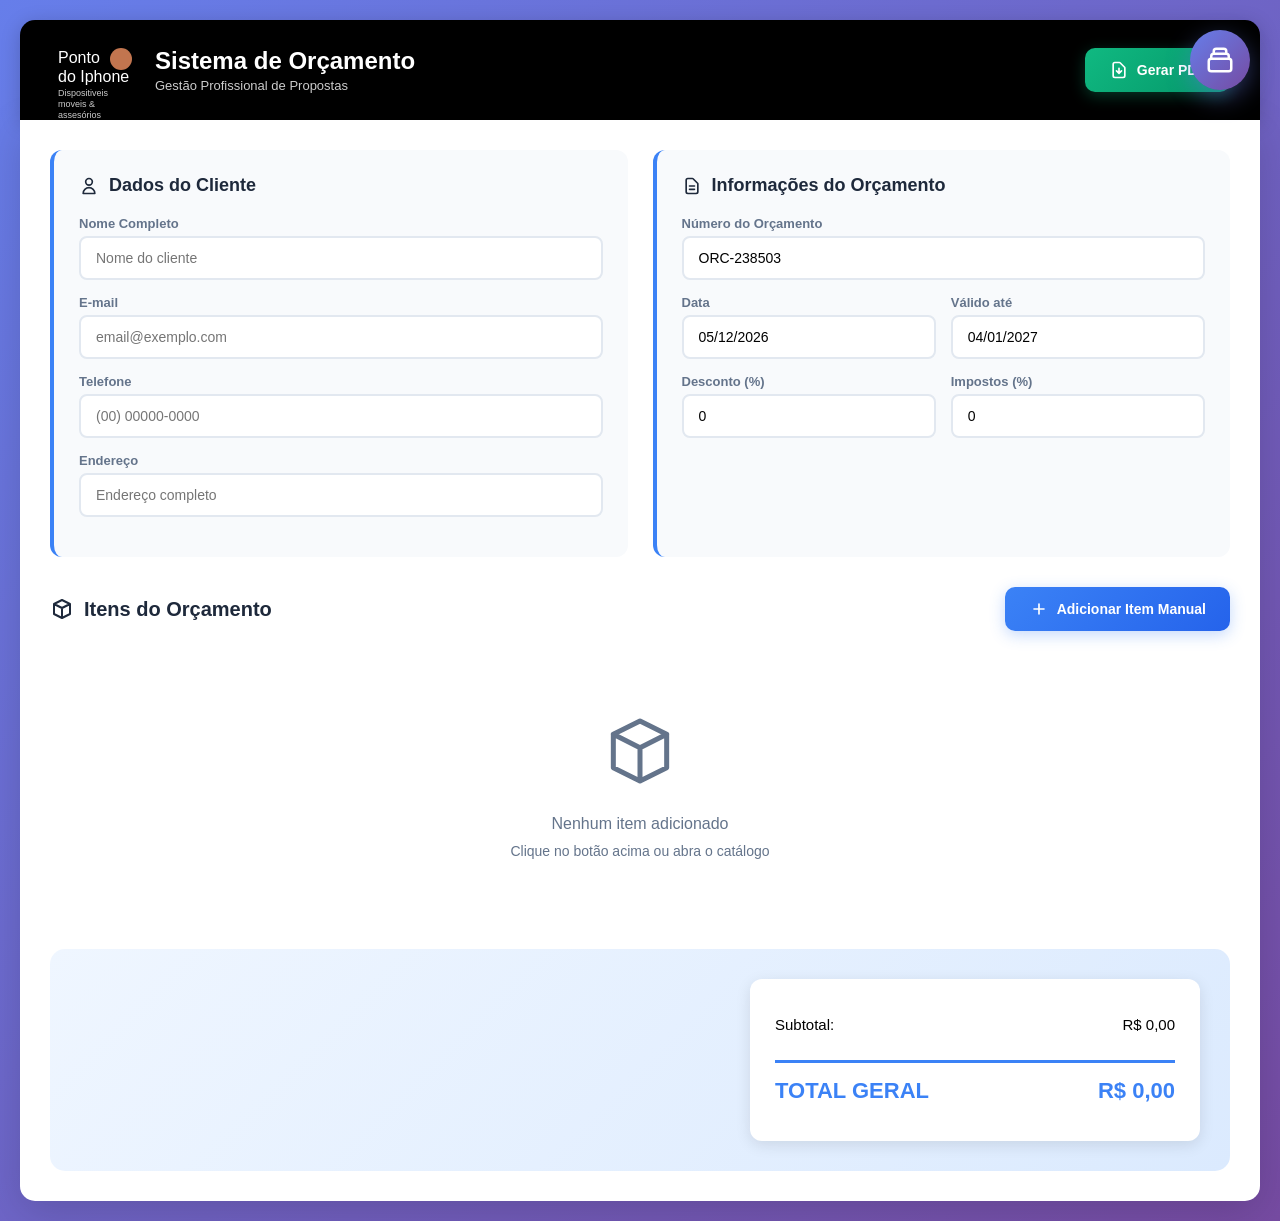
<file: index.html>
<!DOCTYPE html>
<html lang="pt-BR">
<head>
    <meta charset="UTF-8">
    <meta name="viewport" content="width=device-width, initial-scale=1.0">
    <title>Sistema de Orçamento - Ponto do Escritório</title>
    <link rel="stylesheet" href="styles.css">
</head>
    <!-- Botão Flutuante Catálogo -->
    <div class="catalog-fab" onclick="openCatalog()">
        <svg fill="none" stroke="currentColor" viewBox="0 0 24 24">
            <path stroke-linecap="round" stroke-linejoin="round" stroke-width="2" d="M19 11H5m14 0a2 2 0 012 2v6a2 2 0 01-2 2H5a2 2 0 01-2-2v-6a2 2 0 012-2m14 0V9a2 2 0 00-2-2M5 11V9a2 2 0 012-2m0 0V5a2 2 0 012-2h6a2 2 0 012 2v2M7 7h10"></path>
        </svg>
    </div>

    <div class="container">
        <!-- Header -->
        <div class="header">
            <div class="logo-container">
                
                <div class="logo">
                    <div class="logo-circle"></div>
                    <div class="logo-text">
                        <div class="the">Ponto</div>
                        <div class="office">do Iphone</div>
                        <div class="subtitle">Dispositiveis moveis & assesórios </div>
                    </div>
                </div>
                <div class="header-title">
                    <h1>Sistema de Orçamento</h1>
                    <p>Gestão Profissional de Propostas</p>
                </div>
            </div>
            <div class="header-actions">
                <button class="btn btn-success" onclick="generatePDF()">
                    <svg width="20" height="20" fill="none" stroke="currentColor" viewBox="0 0 24 24">
                        <path stroke-linecap="round" stroke-linejoin="round" stroke-width="2" d="M12 10v6m0 0l-3-3m3 3l3-3m2 8H7a2 2 0 01-2-2V5a2 2 0 012-2h5.586a1 1 0 01.707.293l5.414 5.414a1 1 0 01.293.707V19a2 2 0 01-2 2z"></path>
                    </svg>
                    Gerar PDF
                </button>
            </div>
        </div>

        <div class="main-card">
            <!-- Informações -->
            <div class="grid-2">
                <div class="info-section">
                    <h2>
                        <svg width="20" height="20" fill="none" stroke="currentColor" viewBox="0 0 24 24">
                            <path stroke-linecap="round" stroke-linejoin="round" stroke-width="2" d="M16 7a4 4 0 11-8 0 4 4 0 018 0zM12 14a7 7 0 00-7 7h14a7 7 0 00-7-7z"></path>
                        </svg>
                        Dados do Cliente
                    </h2>
                    <div class="form-group">
                        <label>Nome Completo</label>
                        <input type="text" id="clientName" class="form-control" placeholder="Nome do cliente">
                    </div>
                    <div class="form-group">
                        <label>E-mail</label>
                        <input type="email" id="clientEmail" name="email" class="form-control" placeholder="email@exemplo.com" autocomplete="email" required>
                    </div>
                    <div class="form-group">
                        <label>Telefone</label>
                        <input type="tel" id="clientPhone" class="form-control" placeholder="(00) 00000-0000">
                    </div>
                    <div class="form-group">
                        <label>Endereço</label>
                        <input type="text" id="clientAddress" class="form-control" placeholder="Endereço completo">
                    </div>
                </div>

                <div class="info-section">
                    <h2>
                        <svg width="20" height="20" fill="none" stroke="currentColor" viewBox="0 0 24 24">
                            <path stroke-linecap="round" stroke-linejoin="round" stroke-width="2" d="M9 12h6m-6 4h6m2 5H7a2 2 0 01-2-2V5a2 2 0 012-2h5.586a1 1 0 01.707.293l5.414 5.414a1 1 0 01.293.707V19a2 2 0 01-2 2z"></path>
                        </svg>
                        Informações do Orçamento
                    </h2>
                    <div class="form-group">
                        <label>Número do Orçamento</label>
                        <input type="text" id="budgetNumber" class="form-control">
                    </div>
                    <div class="form-row">
                        <div class="form-group">
                            <label>Data</label>
                            <input type="date" id="budgetDate" class="form-control">
                        </div>
                        <div class="form-group">
                            <label>Válido até</label>
                            <input type="date" id="budgetValidUntil" class="form-control">
                        </div>
                    </div>
                    <div class="form-row">
                        <div class="form-group">
                            <label>Desconto (%)</label>
                            <input type="number" id="budgetDiscount" class="form-control" min="0" max="100" step="0.1" value="0">
                        </div>
                        <div class="form-group">
                            <label>Impostos (%)</label>
                            <input type="number" id="budgetTax" class="form-control" min="0" max="100" step="0.1" value="0">
                        </div>
                    </div>
                </div>
            </div>

            <!-- Produtos -->
            <div class="products-section">
                <div class="section-header">
                    <h2>
                        <svg width="24" height="24" fill="none" stroke="currentColor" viewBox="0 0 24 24">
                            <path stroke-linecap="round" stroke-linejoin="round" stroke-width="2" d="M20 7l-8-4-8 4m16 0l-8 4m8-4v10l-8 4m0-10L4 7m8 4v10M4 7v10l8 4"></path>
                        </svg>
                        Itens do Orçamento
                    </h2>
                    <button class="btn btn-primary" onclick="addCustomProduct()">
                        <svg width="20" height="20" fill="none" stroke="currentColor" viewBox="0 0 24 24">
                            <path stroke-linecap="round" stroke-linejoin="round" stroke-width="2" d="M12 6v6m0 0v6m0-6h6m-6 0H6"></path>
                        </svg>
                        Adicionar Item Manual
                    </button>
                </div>
                <div class="products-grid" id="productsGrid">
                    <div style="text-align: center; padding: 60px 20px; color: #64748b;">
                        <svg width="80" height="80" fill="none" stroke="currentColor" viewBox="0 0 24 24" style="margin: 0 auto 20px;">
                            <path stroke-linecap="round" stroke-linejoin="round" stroke-width="1.5" d="M20 7l-8-4-8 4m16 0l-8 4m8-4v10l-8 4m0-10L4 7m8 4v10M4 7v10l8 4"></path>
                        </svg>
                        <p style="font-size: 16px;">Nenhum item adicionado</p>
                        <p style="font-size: 14px; margin-top: 10px;">Clique no botão acima ou abra o catálogo</p>
                    </div>
                </div>
            </div>

            <!-- Totais -->
            <div class="totals-section">
                <div class="totals-container">
                    <div class="totals-row">
                        <span>Subtotal:</span>
                        <span id="subtotal">R$ 0,00</span>
                    </div>
                    <div class="totals-row discount" id="discountRow" style="display: none;">
                        <span id="discountLabel">Desconto (0%):</span>
                        <span id="discountAmount">- R$ 0,00</span>
                    </div>
                    <div class="totals-row tax" id="taxRow" style="display: none;">
                        <span id="taxLabel">Impostos (0%):</span>
                        <span id="taxAmount">R$ 0,00</span>
                    </div>
                    <div class="totals-row final">
                        <span>TOTAL GERAL</span>
                        <span id="totalAmount">R$ 0,00</span>
                    </div>
                </div>
            </div>
        </div>
    </div>

    <!-- Modal Catálogo -->
    <div class="modal" id="catalogModal">
        <div class="modal-content">
            <div class="modal-header">
                <h2>
                    <svg width="28" height="28" fill="none" stroke="currentColor" viewBox="0 0 24 24">
                        <path stroke-linecap="round" stroke-linejoin="round" stroke-width="2" d="M19 11H5m14 0a2 2 0 012 2v6a2 2 0 01-2 2H5a2 2 0 01-2-2v-6a2 2 0 012-2m14 0V9a2 2 0 00-2-2M5 11V9a2 2 0 012-2m0 0V5a2 2 0 012-2h6a2 2 0 012 2v2M7 7h10"></path>
                    </svg>
                    Catálogo de Produtos
                </h2>
                <button class="close-modal" onclick="closeCatalog()">
                    <svg width="24" height="24" fill="none" stroke="white" viewBox="0 0 24 24">
                        <path stroke-linecap="round" stroke-linejoin="round" stroke-width="2" d="M6 18L18 6M6 6l12 12"></path>
                    </svg>
                </button>
            </div>
            <div class="modal-body">
                <!-- Formulário Adicionar Produto -->
                <div class="catalog-form">
                    <h3>➕ Adicionar Novo Produto ao Catálogo</h3>
                    <div class="form-row">
                        <div class="form-group">
                            <label>Nome do Produto</label>
                            <input type="text" id="newProductName" class="form-control" placeholder="Ex: Cadeira Presidente">
                        </div>
                        <div class="form-group">
                            <label>Preço (R$)</label>
                            <input type="number" id="newProductPrice" class="form-control" placeholder="0.00" step="0.01" min="0">
                        </div>
                    </div>
                    <div class="form-group">
                        <label>URL da Imagem</label>
                        <input type="url" id="newProductImage" class="form-control" placeholder="https://exemplo.com/imagem.jpg">
                    </div>
                    <button class="btn btn-primary" onclick="addCatalogProduct()">
                        <svg width="20" height="20" fill="none" stroke="currentColor" viewBox="0 0 24 24">
                            <path stroke-linecap="round" stroke-linejoin="round" stroke-width="2" d="M12 6v6m0 0v6m0-6h6m-6 0H6"></path>
                        </svg>
                        Adicionar ao Catálogo
                    </button>
                </div>

                <!-- Grid de Produtos -->
                <div class="catalog-grid" id="catalogGrid">
                    <div class="empty-catalog">
                        <svg fill="none" stroke="currentColor" viewBox="0 0 24 24">
                            <path stroke-linecap="round" stroke-linejoin="round" stroke-width="1.5" d="M20 7l-8-4-8 4m16 0l-8 4m8-4v10l-8 4m0-10L4 7m8 4v10M4 7v10l8 4"></path>
                        </svg>
                        <p style="font-size: 18px; font-weight: 600;">Nenhum produto no catálogo</p>
                        <p style="margin-top: 10px;">Adicione produtos usando o formulário acima</p>
                    </div>
                </div>
            </div>
        </div>
    </div>

    <script src="script.js"></script>
</body>
</html>
</file>
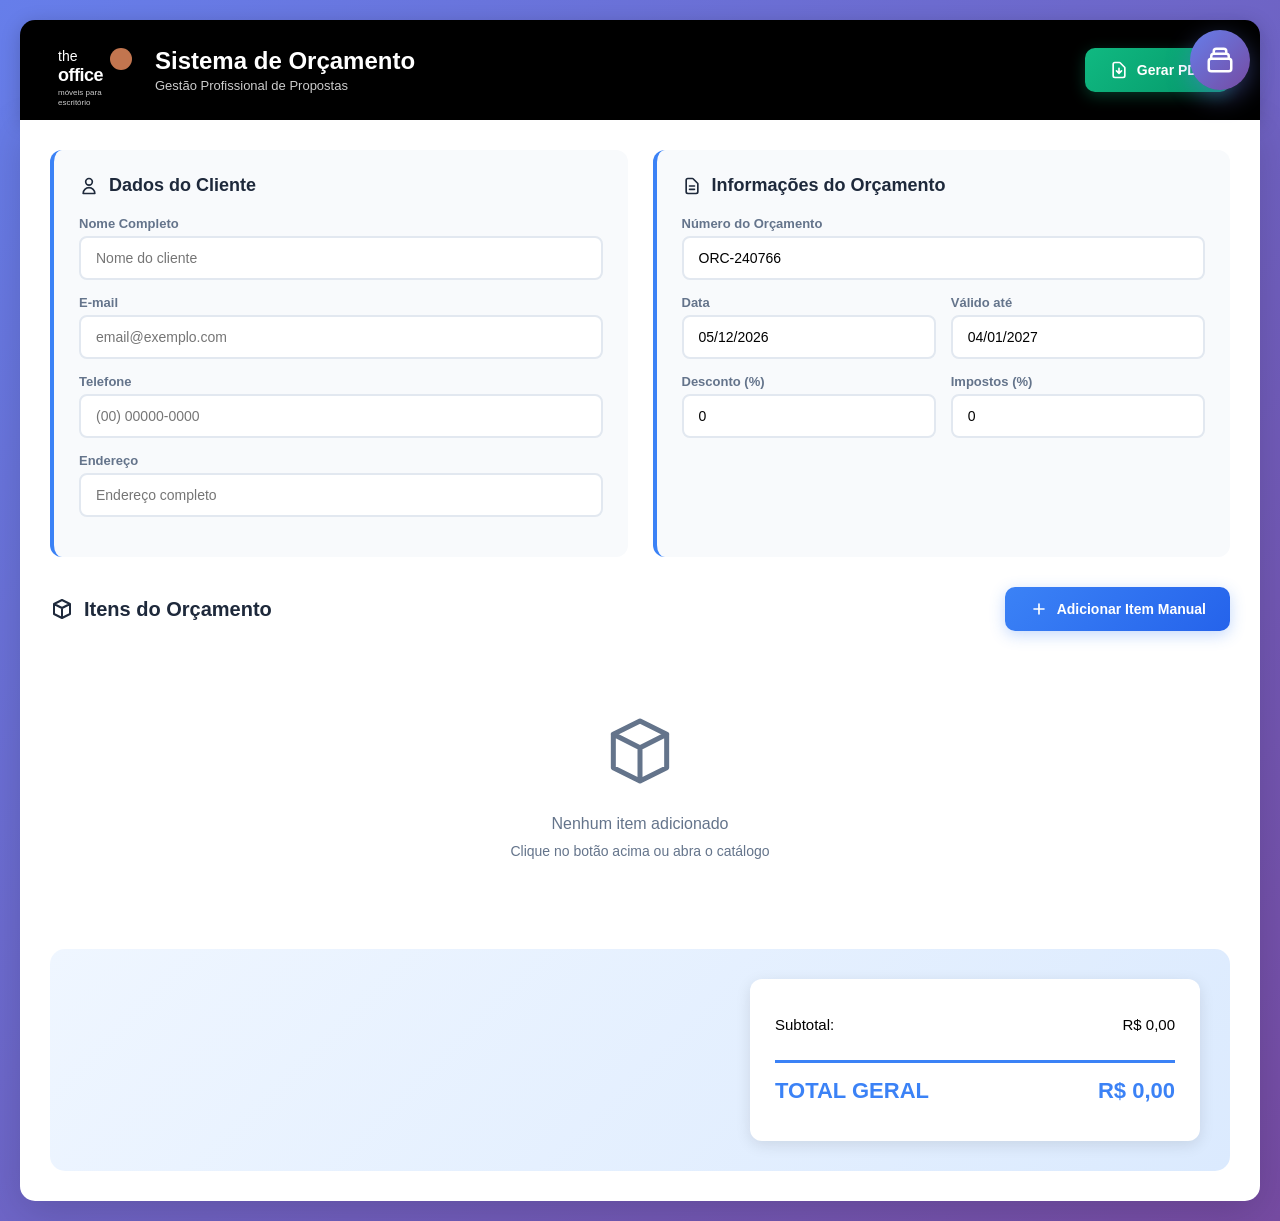
<file: sistema de orçamento/index.html>
<!DOCTYPE html>
<html lang="pt-BR">
<head>
    <meta charset="UTF-8">
    <meta name="viewport" content="width=device-width, initial-scale=1.0">
    <title>Sistema de Orçamento - The Office</title>
    <link rel="stylesheet" href="styles.css">
</head>
<body>
    <!-- Botão Flutuante Catálogo -->
    <div class="catalog-fab" onclick="openCatalog()">
        <svg fill="none" stroke="currentColor" viewBox="0 0 24 24">
            <path stroke-linecap="round" stroke-linejoin="round" stroke-width="2" d="M19 11H5m14 0a2 2 0 012 2v6a2 2 0 01-2 2H5a2 2 0 01-2-2v-6a2 2 0 012-2m14 0V9a2 2 0 00-2-2M5 11V9a2 2 0 012-2m0 0V5a2 2 0 012-2h6a2 2 0 012 2v2M7 7h10"></path>
        </svg>
    </div>

    <div class="container">
        <!-- Header -->
        <div class="header">
            <div class="logo-container">
                <div class="logo">
                    <div class="logo-circle"></div>
                    <div class="logo-text">
                        <div class="the">the</div>
                        <div class="office">office</div>
                        <div class="subtitle">móveis para escritório</div>
                    </div>
                </div>
                <div class="header-title">
                    <h1>Sistema de Orçamento</h1>
                    <p>Gestão Profissional de Propostas</p>
                </div>
            </div>
            <div class="header-actions">
                <button class="btn btn-success" onclick="generatePDF()">
                    <svg width="20" height="20" fill="none" stroke="currentColor" viewBox="0 0 24 24">
                        <path stroke-linecap="round" stroke-linejoin="round" stroke-width="2" d="M12 10v6m0 0l-3-3m3 3l3-3m2 8H7a2 2 0 01-2-2V5a2 2 0 012-2h5.586a1 1 0 01.707.293l5.414 5.414a1 1 0 01.293.707V19a2 2 0 01-2 2z"></path>
                    </svg>
                    Gerar PDF
                </button>
            </div>
        </div>

        <div class="main-card">
            <!-- Informações -->
            <div class="grid-2">
                <div class="info-section">
                    <h2>
                        <svg width="20" height="20" fill="none" stroke="currentColor" viewBox="0 0 24 24">
                            <path stroke-linecap="round" stroke-linejoin="round" stroke-width="2" d="M16 7a4 4 0 11-8 0 4 4 0 018 0zM12 14a7 7 0 00-7 7h14a7 7 0 00-7-7z"></path>
                        </svg>
                        Dados do Cliente
                    </h2>
                    <div class="form-group">
                        <label>Nome Completo</label>
                        <input type="text" id="clientName" class="form-control" placeholder="Nome do cliente">
                    </div>
                    <div class="form-group">
                        <label>E-mail</label>
                        <input type="email" id="clientEmail" class="form-control" placeholder="email@exemplo.com">
                    </div>
                    <div class="form-group">
                        <label>Telefone</label>
                        <input type="tel" id="clientPhone" class="form-control" placeholder="(00) 00000-0000">
                    </div>
                    <div class="form-group">
                        <label>Endereço</label>
                        <input type="text" id="clientAddress" class="form-control" placeholder="Endereço completo">
                    </div>
                </div>

                <div class="info-section">
                    <h2>
                        <svg width="20" height="20" fill="none" stroke="currentColor" viewBox="0 0 24 24">
                            <path stroke-linecap="round" stroke-linejoin="round" stroke-width="2" d="M9 12h6m-6 4h6m2 5H7a2 2 0 01-2-2V5a2 2 0 012-2h5.586a1 1 0 01.707.293l5.414 5.414a1 1 0 01.293.707V19a2 2 0 01-2 2z"></path>
                        </svg>
                        Informações do Orçamento
                    </h2>
                    <div class="form-group">
                        <label>Número do Orçamento</label>
                        <input type="text" id="budgetNumber" class="form-control">
                    </div>
                    <div class="form-row">
                        <div class="form-group">
                            <label>Data</label>
                            <input type="date" id="budgetDate" class="form-control">
                        </div>
                        <div class="form-group">
                            <label>Válido até</label>
                            <input type="date" id="budgetValidUntil" class="form-control">
                        </div>
                    </div>
                    <div class="form-row">
                        <div class="form-group">
                            <label>Desconto (%)</label>
                            <input type="number" id="budgetDiscount" class="form-control" min="0" max="100" step="0.1" value="0">
                        </div>
                        <div class="form-group">
                            <label>Impostos (%)</label>
                            <input type="number" id="budgetTax" class="form-control" min="0" max="100" step="0.1" value="0">
                        </div>
                    </div>
                </div>
            </div>

            <!-- Produtos -->
            <div class="products-section">
                <div class="section-header">
                    <h2>
                        <svg width="24" height="24" fill="none" stroke="currentColor" viewBox="0 0 24 24">
                            <path stroke-linecap="round" stroke-linejoin="round" stroke-width="2" d="M20 7l-8-4-8 4m16 0l-8 4m8-4v10l-8 4m0-10L4 7m8 4v10M4 7v10l8 4"></path>
                        </svg>
                        Itens do Orçamento
                    </h2>
                    <button class="btn btn-primary" onclick="addCustomProduct()">
                        <svg width="20" height="20" fill="none" stroke="currentColor" viewBox="0 0 24 24">
                            <path stroke-linecap="round" stroke-linejoin="round" stroke-width="2" d="M12 6v6m0 0v6m0-6h6m-6 0H6"></path>
                        </svg>
                        Adicionar Item Manual
                    </button>
                </div>
                <div class="products-grid" id="productsGrid">
                    <div style="text-align: center; padding: 60px 20px; color: #64748b;">
                        <svg width="80" height="80" fill="none" stroke="currentColor" viewBox="0 0 24 24" style="margin: 0 auto 20px;">
                            <path stroke-linecap="round" stroke-linejoin="round" stroke-width="1.5" d="M20 7l-8-4-8 4m16 0l-8 4m8-4v10l-8 4m0-10L4 7m8 4v10M4 7v10l8 4"></path>
                        </svg>
                        <p style="font-size: 16px;">Nenhum item adicionado</p>
                        <p style="font-size: 14px; margin-top: 10px;">Clique no botão acima ou abra o catálogo</p>
                    </div>
                </div>
            </div>

            <!-- Totais -->
            <div class="totals-section">
                <div class="totals-container">
                    <div class="totals-row">
                        <span>Subtotal:</span>
                        <span id="subtotal">R$ 0,00</span>
                    </div>
                    <div class="totals-row discount" id="discountRow" style="display: none;">
                        <span id="discountLabel">Desconto (0%):</span>
                        <span id="discountAmount">- R$ 0,00</span>
                    </div>
                    <div class="totals-row tax" id="taxRow" style="display: none;">
                        <span id="taxLabel">Impostos (0%):</span>
                        <span id="taxAmount">R$ 0,00</span>
                    </div>
                    <div class="totals-row final">
                        <span>TOTAL GERAL</span>
                        <span id="totalAmount">R$ 0,00</span>
                    </div>
                </div>
            </div>
        </div>
    </div>

    <!-- Modal Catálogo -->
    <div class="modal" id="catalogModal">
        <div class="modal-content">
            <div class="modal-header">
                <h2>
                    <svg width="28" height="28" fill="none" stroke="currentColor" viewBox="0 0 24 24">
                        <path stroke-linecap="round" stroke-linejoin="round" stroke-width="2" d="M19 11H5m14 0a2 2 0 012 2v6a2 2 0 01-2 2H5a2 2 0 01-2-2v-6a2 2 0 012-2m14 0V9a2 2 0 00-2-2M5 11V9a2 2 0 012-2m0 0V5a2 2 0 012-2h6a2 2 0 012 2v2M7 7h10"></path>
                    </svg>
                    Catálogo de Produtos
                </h2>
                <button class="close-modal" onclick="closeCatalog()">
                    <svg width="24" height="24" fill="none" stroke="white" viewBox="0 0 24 24">
                        <path stroke-linecap="round" stroke-linejoin="round" stroke-width="2" d="M6 18L18 6M6 6l12 12"></path>
                    </svg>
                </button>
            </div>
            <div class="modal-body">
                <!-- Formulário Adicionar Produto -->
                <div class="catalog-form">
                    <h3>➕ Adicionar Novo Produto ao Catálogo</h3>
                    <div class="form-row">
                        <div class="form-group">
                            <label>Nome do Produto</label>
                            <input type="text" id="newProductName" class="form-control" placeholder="Ex: Cadeira Presidente">
                        </div>
                        <div class="form-group">
                            <label>Preço (R$)</label>
                            <input type="number" id="newProductPrice" class="form-control" placeholder="0.00" step="0.01" min="0">
                        </div>
                    </div>
                    <div class="form-group">
                        <label>URL da Imagem</label>
                        <input type="url" id="newProductImage" class="form-control" placeholder="https://exemplo.com/imagem.jpg">
                    </div>
                    <button class="btn btn-primary" onclick="addCatalogProduct()">
                        <svg width="20" height="20" fill="none" stroke="currentColor" viewBox="0 0 24 24">
                            <path stroke-linecap="round" stroke-linejoin="round" stroke-width="2" d="M12 6v6m0 0v6m0-6h6m-6 0H6"></path>
                        </svg>
                        Adicionar ao Catálogo
                    </button>
                </div>

                <!-- Grid de Produtos -->
                <div class="catalog-grid" id="catalogGrid">
                    <div class="empty-catalog">
                        <svg fill="none" stroke="currentColor" viewBox="0 0 24 24">
                            <path stroke-linecap="round" stroke-linejoin="round" stroke-width="1.5" d="M20 7l-8-4-8 4m16 0l-8 4m8-4v10l-8 4m0-10L4 7m8 4v10M4 7v10l8 4"></path>
                        </svg>
                        <p style="font-size: 18px; font-weight: 600;">Nenhum produto no catálogo</p>
                        <p style="margin-top: 10px;">Adicione produtos usando o formulário acima</p>
                    </div>
                </div>
            </div>
        </div>
    </div>

    <script src="script.js"></script>
</body>
</html>
</file>
<file: styles.css>
* {
    margin: 0;
    padding: 0;
    box-sizing: border-box;
}

:root {
    --primary: #3b82f6;
    --primary-dark: #2563eb;
    --secondary: #64748b;
    --success: #10b981;
    --danger: #ef4444;
    --dark: #1e293b;
    --light: #f8fafc;
    --border: #e2e8f0;
}

body {
    font-family: 'Segoe UI', Tahoma, Geneva, Verdana, sans-serif;
    background: linear-gradient(135deg, #667eea 0%, #764ba2 100%);
    min-height: 100vh;
    padding: 20px;
}

.container {
    max-width: 1400px;
    margin: 0 auto;
}

/* ===== HEADER COM LOGO ===== */
.header {
    background: #000;
    padding: 20px 30px;
    border-radius: 15px 15px 0 0;
    box-shadow: 0 4px 20px rgba(0,0,0,0.2);
    display: flex;
    align-items: center;
    justify-content: space-between;
}

.logo-container {
    display: flex;
    align-items: center;
    gap: 15px;
}

.logo {
    position: relative;
    width: 90px;
    height: 60px;
    background: #000;
    border-radius: 8px;
    padding: 8px;
}

.logo-circle {
    position: absolute;
    top: 8px;
    right: 8px;
    width: 22px;
    height: 22px;
    background: #c2754f;
    border-radius: 50%;
}

.logo-text {
    color: white;
    line-height: 1.2;
}

.logo-text .Ponto {
    font-size: 12px;
    font-weight: 400;
}

.logo-text .do-Iphone📱 {
    font-size: 12px;
    font-weight: 400;
    letter-spacing: -0.5px;
}

.logo-text .subtitle {
    font-size: 9px;
    opacity: 0.8;
    margin-top: 2px;
}

.header-title {
    color: white;
}

.header-title h1 {
    font-size: 24px;
    font-weight: 700;
}

.header-title p {
    font-size: 13px;
    opacity: 0.8;
    margin-top: 3px;
}

.header-actions {
    display: flex;
    gap: 10px;
}

/* ===== BOTÃO FLUTUANTE CATÁLOGO ===== */
.catalog-fab {
    position: fixed;
    right: 30px;
    top: 30px;
    width: 60px;
    height: 60px;
    background: linear-gradient(135deg, #667eea 0%, #764ba2 100%);
    border-radius: 50%;
    display: flex;
    align-items: center;
    justify-content: center;
    cursor: pointer;
    box-shadow: 0 8px 25px rgba(102, 126, 234, 0.4);
    z-index: 1000;
    transition: transform 0.3s;
}

.catalog-fab:hover {
    transform: scale(1.1);
}

.catalog-fab svg {
    width: 30px;
    height: 30px;
    stroke: white;
}

/* ===== MAIN CARD ===== */
.main-card {
    background: white;
    border-radius: 0 0 15px 15px;
    box-shadow: 0 10px 40px rgba(0,0,0,0.15);
    padding: 30px;
}

/* ===== GRID LAYOUT ===== */
.grid-2 {
    display: grid;
    grid-template-columns: repeat(auto-fit, minmax(350px, 1fr));
    gap: 25px;
    margin-bottom: 30px;
}

.info-section {
    background: var(--light);
    padding: 25px;
    border-radius: 12px;
    border-left: 4px solid var(--primary);
}

.info-section h2 {
    color: var(--dark);
    font-size: 18px;
    margin-bottom: 20px;
    display: flex;
    align-items: center;
    gap: 10px;
}

/* ===== FORMULÁRIOS ===== */
.form-group {
    margin-bottom: 15px;
}

.form-group label {
    display: block;
    font-size: 13px;
    font-weight: 600;
    color: var(--secondary);
    margin-bottom: 5px;
}

.form-control {
    width: 100%;
    padding: 12px 15px;
    border: 2px solid var(--border);
    border-radius: 8px;
    font-size: 14px;
    transition: all 0.3s;
}

.form-control:focus {
    outline: none;
    border-color: var(--primary);
    box-shadow: 0 0 0 3px rgba(59, 130, 246, 0.1);
}

.form-row {
    display: grid;
    grid-template-columns: 1fr 1fr;
    gap: 15px;
}

/* ===== BOTÕES ===== */
.btn {
    display: inline-flex;
    align-items: center;
    gap: 8px;
    padding: 12px 24px;
    border: none;
    border-radius: 10px;
    font-weight: 600;
    font-size: 14px;
    cursor: pointer;
    transition: all 0.3s;
}

.btn-primary {
    background: linear-gradient(135deg, var(--primary) 0%, var(--primary-dark) 100%);
    color: white;
    box-shadow: 0 4px 15px rgba(59, 130, 246, 0.3);
}

.btn-primary:hover {
    transform: translateY(-2px);
    box-shadow: 0 6px 20px rgba(59, 130, 246, 0.4);
}

.btn-success {
    background: linear-gradient(135deg, #10b981 0%, #059669 100%);
    color: white;
    box-shadow: 0 4px 15px rgba(16, 185, 129, 0.3);
}

.btn-success:hover {
    transform: translateY(-2px);
    box-shadow: 0 6px 20px rgba(16, 185, 129, 0.4);
}

.btn-icon {
    padding: 8px;
    background: #fee;
    color: var(--danger);
    border-radius: 6px;
}

.btn-icon:hover {
    background: var(--danger);
    color: white;
}

.btn-sm {
    padding: 8px 16px;
    font-size: 13px;
}

/* ===== SEÇÃO DE PRODUTOS ===== */
.products-section {
    margin: 30px 0;
}

.section-header {
    display: flex;
    align-items: center;
    justify-content: space-between;
    margin-bottom: 20px;
}

.section-header h2 {
    color: var(--dark);
    font-size: 20px;
    display: flex;
    align-items: center;
    gap: 10px;
}

.products-grid {
    display: grid;
    gap: 15px;
}

.product-item {
    background: var(--light);
    padding: 20px;
    border-radius: 12px;
    display: grid;
    grid-template-columns: 100px 1fr auto;
    gap: 20px;
    align-items: center;
    transition: all 0.3s;
    border: 2px solid transparent;
}

.product-item:hover {
    border-color: var(--primary);
    box-shadow: 0 4px 15px rgba(0,0,0,0.1);
}

.product-image {
    width: 100px;
    height: 100px;
    border-radius: 10px;
    object-fit: cover;
    background: white;
    border: 2px solid var(--border);
}

.product-info {
    flex: 1;
}

.product-info textarea {
    width: 100%;
    min-height: 60px;
    resize: vertical;
}

.product-values {
    display: flex;
    gap: 15px;
    align-items: center;
}

.product-values input {
    width: 80px;
    text-align: center;
}

.product-total {
    font-size: 18px;
    font-weight: 700;
    color: var(--primary);
    min-width: 120px;
    text-align: right;
}

/* ===== TOTAIS ===== */
.totals-section {
    background: linear-gradient(135deg, #eff6ff 0%, #dbeafe 100%);
    padding: 30px;
    border-radius: 15px;
    margin-top: 30px;
}

.totals-container {
    max-width: 450px;
    margin-left: auto;
    background: white;
    padding: 25px;
    border-radius: 12px;
    box-shadow: 0 4px 15px rgba(0,0,0,0.1);
}

.totals-row {
    display: flex;
    justify-content: space-between;
    padding: 12px 0;
    font-size: 15px;
}

.totals-row.discount {
    color: var(--danger);
    font-weight: 600;
}

.totals-row.tax {
    color: #f59e0b;
    font-weight: 600;
}

.totals-row.final {
    font-size: 22px;
    font-weight: 800;
    color: var(--primary);
    border-top: 3px solid var(--primary);
    padding-top: 15px;
    margin-top: 15px;
}

/* ===== MODAL CATÁLOGO ===== */
.modal {
    display: none;
    position: fixed;
    inset: 0;
    background: rgba(0,0,0,0.7);
    z-index: 2000;
    align-items: center;
    justify-content: center;
    padding: 20px;
}

.modal.active {
    display: flex;
}

.modal-content {
    background: white;
    border-radius: 20px;
    max-width: 1200px;
    width: 100%;
    max-height: 90vh;
    overflow: hidden;
    display: flex;
    flex-direction: column;
    box-shadow: 0 20px 60px rgba(0,0,0,0.3);
}

.modal-header {
    background: linear-gradient(135deg, var(--primary) 0%, var(--primary-dark) 100%);
    color: white;
    padding: 25px 30px;
    display: flex;
    align-items: center;
    justify-content: space-between;
}

.modal-header h2 {
    font-size: 24px;
    display: flex;
    align-items: center;
    gap: 12px;
}

.close-modal {
    width: 40px;
    height: 40px;
    border: none;
    background: rgba(255,255,255,0.2);
    border-radius: 50%;
    cursor: pointer;
    display: flex;
    align-items: center;
    justify-content: center;
    transition: all 0.3s;
}

.close-modal:hover {
    background: rgba(255,255,255,0.3);
    transform: rotate(90deg);
}

.modal-body {
    padding: 30px;
    overflow-y: auto;
}

/* ===== CATÁLOGO ===== */
.catalog-form {
    background: var(--light);
    padding: 25px;
    border-radius: 15px;
    margin-bottom: 30px;
}

.catalog-form h3 {
    margin-bottom: 20px;
    color: var(--dark);
}

.catalog-grid {
    display: grid;
    grid-template-columns: repeat(auto-fill, minmax(250px, 1fr));
    gap: 20px;
}

.catalog-item {
    background: var(--light);
    border-radius: 15px;
    overflow: hidden;
    transition: all 0.3s;
    border: 2px solid transparent;
    cursor: pointer;
}

.catalog-item:hover {
    border-color: var(--primary);
    transform: translateY(-5px);
    box-shadow: 0 8px 25px rgba(0,0,0,0.15);
}

.catalog-item-image {
    width: 100%;
    height: 180px;
    object-fit: cover;
    background: white;
}

.catalog-item-info {
    padding: 15px;
}

.catalog-item-name {
    font-weight: 700;
    color: var(--dark);
    margin-bottom: 5px;
}

.catalog-item-price {
    font-size: 20px;
    font-weight: 800;
    color: var(--primary);
}

.catalog-item-actions {
    padding: 15px;
    display: flex;
    gap: 10px;
    border-top: 1px solid var(--border);
}

.empty-catalog {
    text-align: center;
    padding: 60px 20px;
    color: var(--secondary);
    grid-column: 1 / -1;
}

.empty-catalog svg {
    width: 80px;
    height: 80px;
    margin-bottom: 20px;
    opacity: 0.5;
}

/* ===== ÍCONES ===== */
svg {
    flex-shrink: 0;
}

/* ===== RESPONSIVE ===== */
@media (max-width: 768px) {
    .grid-2 {
        grid-template-columns: 1fr;
    }
    
    .product-item {
        grid-template-columns: 80px 1fr;
    }
    
    .product-values {
        flex-direction: column;
        align-items: stretch;
    }

    .catalog-grid {
        grid-template-columns: repeat(auto-fill, minmax(200px, 1fr));
    }

    .catalog-fab {
        right: 20px;
        top: 20px;
        width: 50px;
        height: 50px;
    }

    .catalog-fab svg {
        width: 24px;
        height: 24px;
    }

    .header {
        flex-direction: column;
        gap: 15px;
    }

    .header-actions {
        width: 100%;
        justify-content: stretch;
    }

    .header-actions .btn {
        flex: 1;
    }
}

/* ===== ANIMAÇÕES ===== */
@keyframes fadeIn {
    from {
        opacity: 0;
        transform: translateY(10px);
    }
    to {
        opacity: 1;
        transform: translateY(0);
    }
}

.fade-in {
    animation: fadeIn 0.3s ease-out;
}

/*===== BOTÃO EXPORTAR EXCEL =====*/
.btn-excel {
    BACKGROUND-COLOR: #2d6a4f;
    COLOR: GREEN;
    BORDER: 1px solid black;
    display: inline-flex;
    align-items: center;
    gap: 8px;
    padding: 10px 20px;
    border-radius: 8px;
    font-weight: 600;
    cursor: pointer;
    transition: all 0.3s;
}
</file>
<file: sistema de orçamento/styles.css>
* {
    margin: 0;
    padding: 0;
    box-sizing: border-box;
}

:root {
    --primary: #3b82f6;
    --primary-dark: #2563eb;
    --secondary: #64748b;
    --success: #10b981;
    --danger: #ef4444;
    --dark: #1e293b;
    --light: #f8fafc;
    --border: #e2e8f0;
}

body {
    font-family: 'Segoe UI', Tahoma, Geneva, Verdana, sans-serif;
    background: linear-gradient(135deg, #667eea 0%, #764ba2 100%);
    min-height: 100vh;
    padding: 20px;
}

.container {
    max-width: 1400px;
    margin: 0 auto;
}

/* ===== HEADER COM LOGO ===== */
.header {
    background: #000;
    padding: 20px 30px;
    border-radius: 15px 15px 0 0;
    box-shadow: 0 4px 20px rgba(0,0,0,0.2);
    display: flex;
    align-items: center;
    justify-content: space-between;
}

.logo-container {
    display: flex;
    align-items: center;
    gap: 15px;
}

.logo {
    position: relative;
    width: 90px;
    height: 60px;
    background: #000;
    border-radius: 8px;
    padding: 8px;
}

.logo-circle {
    position: absolute;
    top: 8px;
    right: 8px;
    width: 22px;
    height: 22px;
    background: #c2754f;
    border-radius: 50%;
}

.logo-text {
    color: white;
    line-height: 1.2;
}

.logo-text .the {
    font-size: 14px;
    font-weight: 300;
}

.logo-text .office {
    font-size: 18px;
    font-weight: 700;
    letter-spacing: -0.5px;
}

.logo-text .subtitle {
    font-size: 8px;
    opacity: 0.8;
    margin-top: 2px;
}

.header-title {
    color: white;
}

.header-title h1 {
    font-size: 24px;
    font-weight: 700;
}

.header-title p {
    font-size: 13px;
    opacity: 0.8;
    margin-top: 3px;
}

.header-actions {
    display: flex;
    gap: 10px;
}

/* ===== BOTÃO FLUTUANTE CATÁLOGO ===== */
.catalog-fab {
    position: fixed;
    right: 30px;
    top: 30px;
    width: 60px;
    height: 60px;
    background: linear-gradient(135deg, #667eea 0%, #764ba2 100%);
    border-radius: 50%;
    display: flex;
    align-items: center;
    justify-content: center;
    cursor: pointer;
    box-shadow: 0 8px 25px rgba(102, 126, 234, 0.4);
    z-index: 1000;
    transition: transform 0.3s;
}

.catalog-fab:hover {
    transform: scale(1.1);
}

.catalog-fab svg {
    width: 30px;
    height: 30px;
    stroke: white;
}

/* ===== MAIN CARD ===== */
.main-card {
    background: white;
    border-radius: 0 0 15px 15px;
    box-shadow: 0 10px 40px rgba(0,0,0,0.15);
    padding: 30px;
}

/* ===== GRID LAYOUT ===== */
.grid-2 {
    display: grid;
    grid-template-columns: repeat(auto-fit, minmax(350px, 1fr));
    gap: 25px;
    margin-bottom: 30px;
}

.info-section {
    background: var(--light);
    padding: 25px;
    border-radius: 12px;
    border-left: 4px solid var(--primary);
}

.info-section h2 {
    color: var(--dark);
    font-size: 18px;
    margin-bottom: 20px;
    display: flex;
    align-items: center;
    gap: 10px;
}

/* ===== FORMULÁRIOS ===== */
.form-group {
    margin-bottom: 15px;
}

.form-group label {
    display: block;
    font-size: 13px;
    font-weight: 600;
    color: var(--secondary);
    margin-bottom: 5px;
}

.form-control {
    width: 100%;
    padding: 12px 15px;
    border: 2px solid var(--border);
    border-radius: 8px;
    font-size: 14px;
    transition: all 0.3s;
}

.form-control:focus {
    outline: none;
    border-color: var(--primary);
    box-shadow: 0 0 0 3px rgba(59, 130, 246, 0.1);
}

.form-row {
    display: grid;
    grid-template-columns: 1fr 1fr;
    gap: 15px;
}

/* ===== BOTÕES ===== */
.btn {
    display: inline-flex;
    align-items: center;
    gap: 8px;
    padding: 12px 24px;
    border: none;
    border-radius: 10px;
    font-weight: 600;
    font-size: 14px;
    cursor: pointer;
    transition: all 0.3s;
}

.btn-primary {
    background: linear-gradient(135deg, var(--primary) 0%, var(--primary-dark) 100%);
    color: white;
    box-shadow: 0 4px 15px rgba(59, 130, 246, 0.3);
}

.btn-primary:hover {
    transform: translateY(-2px);
    box-shadow: 0 6px 20px rgba(59, 130, 246, 0.4);
}

.btn-success {
    background: linear-gradient(135deg, #10b981 0%, #059669 100%);
    color: white;
    box-shadow: 0 4px 15px rgba(16, 185, 129, 0.3);
}

.btn-success:hover {
    transform: translateY(-2px);
    box-shadow: 0 6px 20px rgba(16, 185, 129, 0.4);
}

.btn-icon {
    padding: 8px;
    background: #fee;
    color: var(--danger);
    border-radius: 6px;
}

.btn-icon:hover {
    background: var(--danger);
    color: white;
}

.btn-sm {
    padding: 8px 16px;
    font-size: 13px;
}

/* ===== SEÇÃO DE PRODUTOS ===== */
.products-section {
    margin: 30px 0;
}

.section-header {
    display: flex;
    align-items: center;
    justify-content: space-between;
    margin-bottom: 20px;
}

.section-header h2 {
    color: var(--dark);
    font-size: 20px;
    display: flex;
    align-items: center;
    gap: 10px;
}

.products-grid {
    display: grid;
    gap: 15px;
}

.product-item {
    background: var(--light);
    padding: 20px;
    border-radius: 12px;
    display: grid;
    grid-template-columns: 100px 1fr auto;
    gap: 20px;
    align-items: center;
    transition: all 0.3s;
    border: 2px solid transparent;
}

.product-item:hover {
    border-color: var(--primary);
    box-shadow: 0 4px 15px rgba(0,0,0,0.1);
}

.product-image {
    width: 100px;
    height: 100px;
    border-radius: 10px;
    object-fit: cover;
    background: white;
    border: 2px solid var(--border);
}

.product-info {
    flex: 1;
}

.product-info textarea {
    width: 100%;
    min-height: 60px;
    resize: vertical;
}

.product-values {
    display: flex;
    gap: 15px;
    align-items: center;
}

.product-values input {
    width: 80px;
    text-align: center;
}

.product-total {
    font-size: 18px;
    font-weight: 700;
    color: var(--primary);
    min-width: 120px;
    text-align: right;
}

/* ===== TOTAIS ===== */
.totals-section {
    background: linear-gradient(135deg, #eff6ff 0%, #dbeafe 100%);
    padding: 30px;
    border-radius: 15px;
    margin-top: 30px;
}

.totals-container {
    max-width: 450px;
    margin-left: auto;
    background: white;
    padding: 25px;
    border-radius: 12px;
    box-shadow: 0 4px 15px rgba(0,0,0,0.1);
}

.totals-row {
    display: flex;
    justify-content: space-between;
    padding: 12px 0;
    font-size: 15px;
}

.totals-row.discount {
    color: var(--danger);
    font-weight: 600;
}

.totals-row.tax {
    color: #f59e0b;
    font-weight: 600;
}

.totals-row.final {
    font-size: 22px;
    font-weight: 800;
    color: var(--primary);
    border-top: 3px solid var(--primary);
    padding-top: 15px;
    margin-top: 15px;
}

/* ===== MODAL CATÁLOGO ===== */
.modal {
    display: none;
    position: fixed;
    inset: 0;
    background: rgba(0,0,0,0.7);
    z-index: 2000;
    align-items: center;
    justify-content: center;
    padding: 20px;
}

.modal.active {
    display: flex;
}

.modal-content {
    background: white;
    border-radius: 20px;
    max-width: 1200px;
    width: 100%;
    max-height: 90vh;
    overflow: hidden;
    display: flex;
    flex-direction: column;
    box-shadow: 0 20px 60px rgba(0,0,0,0.3);
}

.modal-header {
    background: linear-gradient(135deg, var(--primary) 0%, var(--primary-dark) 100%);
    color: white;
    padding: 25px 30px;
    display: flex;
    align-items: center;
    justify-content: space-between;
}

.modal-header h2 {
    font-size: 24px;
    display: flex;
    align-items: center;
    gap: 12px;
}

.close-modal {
    width: 40px;
    height: 40px;
    border: none;
    background: rgba(255,255,255,0.2);
    border-radius: 50%;
    cursor: pointer;
    display: flex;
    align-items: center;
    justify-content: center;
    transition: all 0.3s;
}

.close-modal:hover {
    background: rgba(255,255,255,0.3);
    transform: rotate(90deg);
}

.modal-body {
    padding: 30px;
    overflow-y: auto;
}

/* ===== CATÁLOGO ===== */
.catalog-form {
    background: var(--light);
    padding: 25px;
    border-radius: 15px;
    margin-bottom: 30px;
}

.catalog-form h3 {
    margin-bottom: 20px;
    color: var(--dark);
}

.catalog-grid {
    display: grid;
    grid-template-columns: repeat(auto-fill, minmax(250px, 1fr));
    gap: 20px;
}

.catalog-item {
    background: var(--light);
    border-radius: 15px;
    overflow: hidden;
    transition: all 0.3s;
    border: 2px solid transparent;
    cursor: pointer;
}

.catalog-item:hover {
    border-color: var(--primary);
    transform: translateY(-5px);
    box-shadow: 0 8px 25px rgba(0,0,0,0.15);
}

.catalog-item-image {
    width: 100%;
    height: 180px;
    object-fit: cover;
    background: white;
}

.catalog-item-info {
    padding: 15px;
}

.catalog-item-name {
    font-weight: 700;
    color: var(--dark);
    margin-bottom: 5px;
}

.catalog-item-price {
    font-size: 20px;
    font-weight: 800;
    color: var(--primary);
}

.catalog-item-actions {
    padding: 15px;
    display: flex;
    gap: 10px;
    border-top: 1px solid var(--border);
}

.empty-catalog {
    text-align: center;
    padding: 60px 20px;
    color: var(--secondary);
    grid-column: 1 / -1;
}

.empty-catalog svg {
    width: 80px;
    height: 80px;
    margin-bottom: 20px;
    opacity: 0.5;
}

/* ===== ÍCONES ===== */
svg {
    flex-shrink: 0;
}

/* ===== RESPONSIVE ===== */
@media (max-width: 768px) {
    .grid-2 {
        grid-template-columns: 1fr;
    }
    
    .product-item {
        grid-template-columns: 80px 1fr;
    }
    
    .product-values {
        flex-direction: column;
        align-items: stretch;
    }

    .catalog-grid {
        grid-template-columns: repeat(auto-fill, minmax(200px, 1fr));
    }

    .catalog-fab {
        right: 20px;
        top: 20px;
        width: 50px;
        height: 50px;
    }

    .catalog-fab svg {
        width: 24px;
        height: 24px;
    }

    .header {
        flex-direction: column;
        gap: 15px;
    }

    .header-actions {
        width: 100%;
        justify-content: stretch;
    }

    .header-actions .btn {
        flex: 1;
    }
}

/* ===== ANIMAÇÕES ===== */
@keyframes fadeIn {
    from {
        opacity: 0;
        transform: translateY(10px);
    }
    to {
        opacity: 1;
        transform: translateY(0);
    }
}

.fade-in {
    animation: fadeIn 0.3s ease-out;
}

/*===== BOTÃO EXPORTAR EXCEL =====*/
.btn-excel {
    BACKGROUND-COLOR: #2d6a4f;
    COLOR: GREEN;
    BORDER: 1px solid black;
    display: inline-flex;
    align-items: center;
    gap: 8px;
    padding: 10px 20px;
    border-radius: 8px;
    font-weight: 600;
    cursor: pointer;
    transition: all 0.3s;
}
</file>
